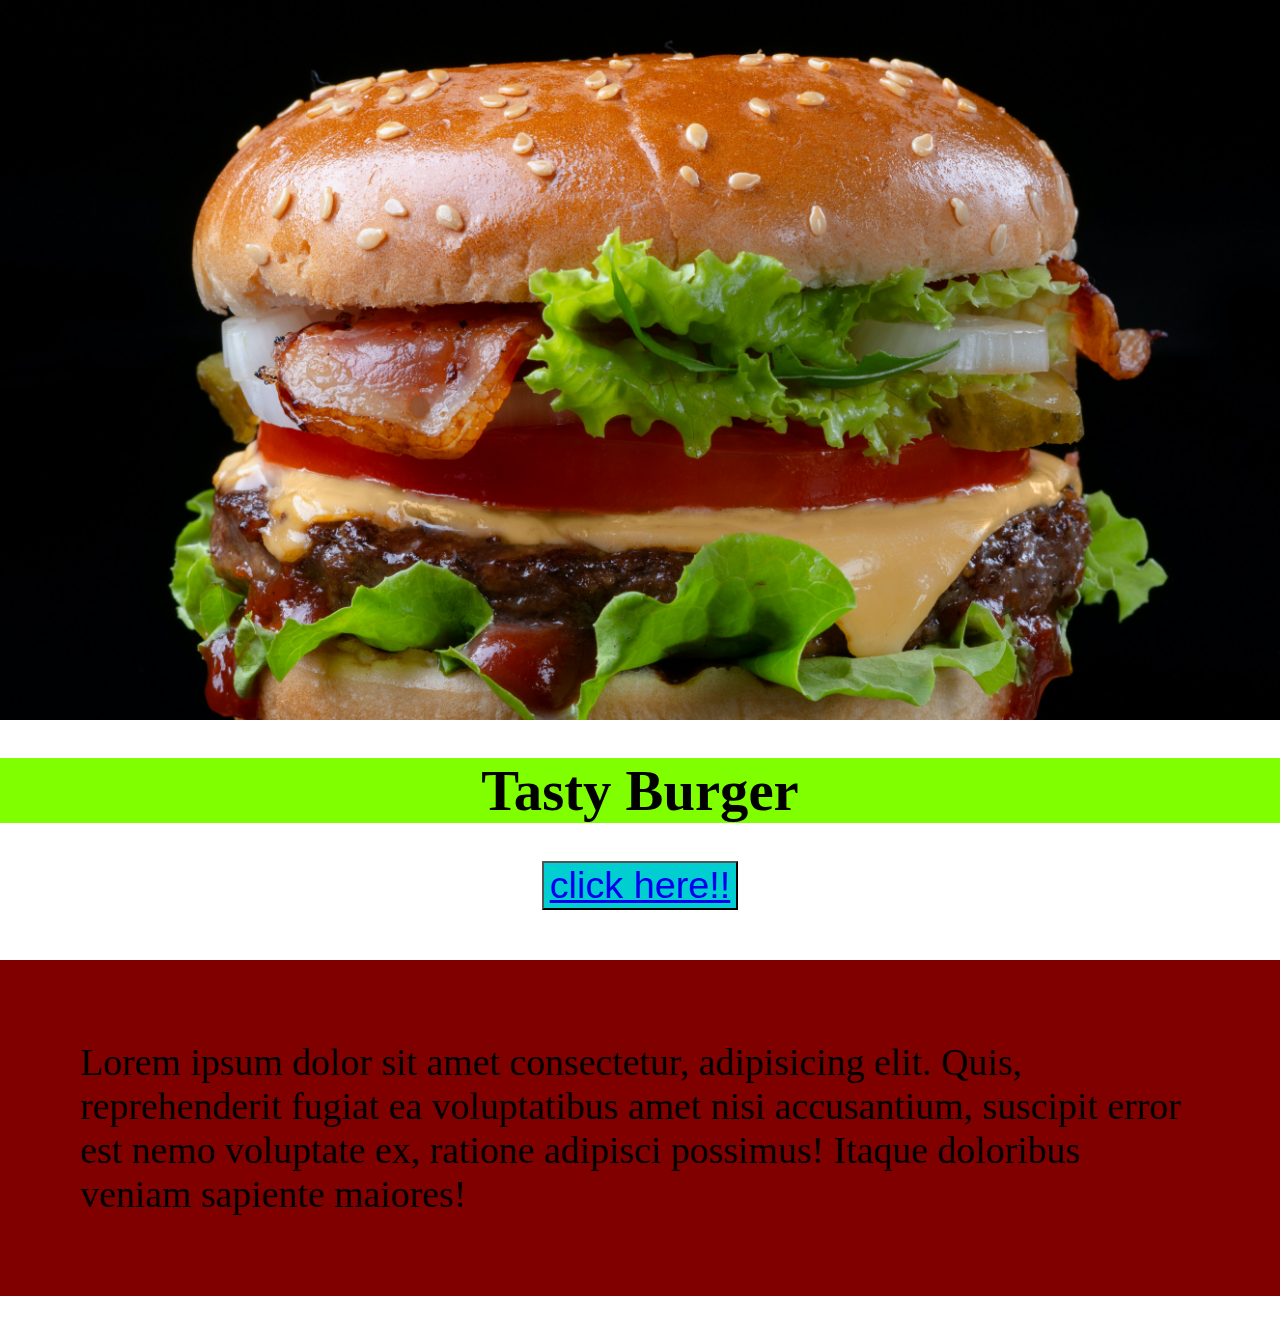
<file: burger.html>
<!DOCTYPE html>
<html lang="en">

<head>
    <meta charset="UTF-8">
    <meta http-equiv="X-UA-Compatible" content="IE=edge">
    <meta name="viewport" content="width=device-width, initial-scale=1.0">
    <title>Burger</title>
    <style>
        body {
            margin: 0%;
        }

        #parallax {
            background-image: url("BurgerLandingpage.jpg");
            background-position: center;
            background-attachment: fixed;
            background-repeat: no-repeat;
            background-size: 100%;
            height: 80vh;
        }

        #burger {
            text-align: center;
        }
    </style>
</head>

<body>
    <div id="parallax"></div>
    <div id="burger">
        <h1 style="background-color: chartreuse; font-size: 15mm;">Tasty Burger</h1>
        <button style="background-color: darkturquoise; font-size: 10mm;"><a href="pexels-ron-lach-8879534.mp4"> click
                here!!</a></button>
    </div>
    <div>
        <p style="background-color: maroon;font-size: 10mm;padding: 80px;margin-top: 50px;">Lorem ipsum dolor sit amet consectetur, adipisicing elit. Quis, reprehenderit fugiat ea voluptatibus amet
            nisi accusantium, suscipit error est nemo voluptate ex, ratione adipisci possimus! Itaque doloribus veniam
            sapiente maiores!</p>
    </div>
</body>

</html>
</file>
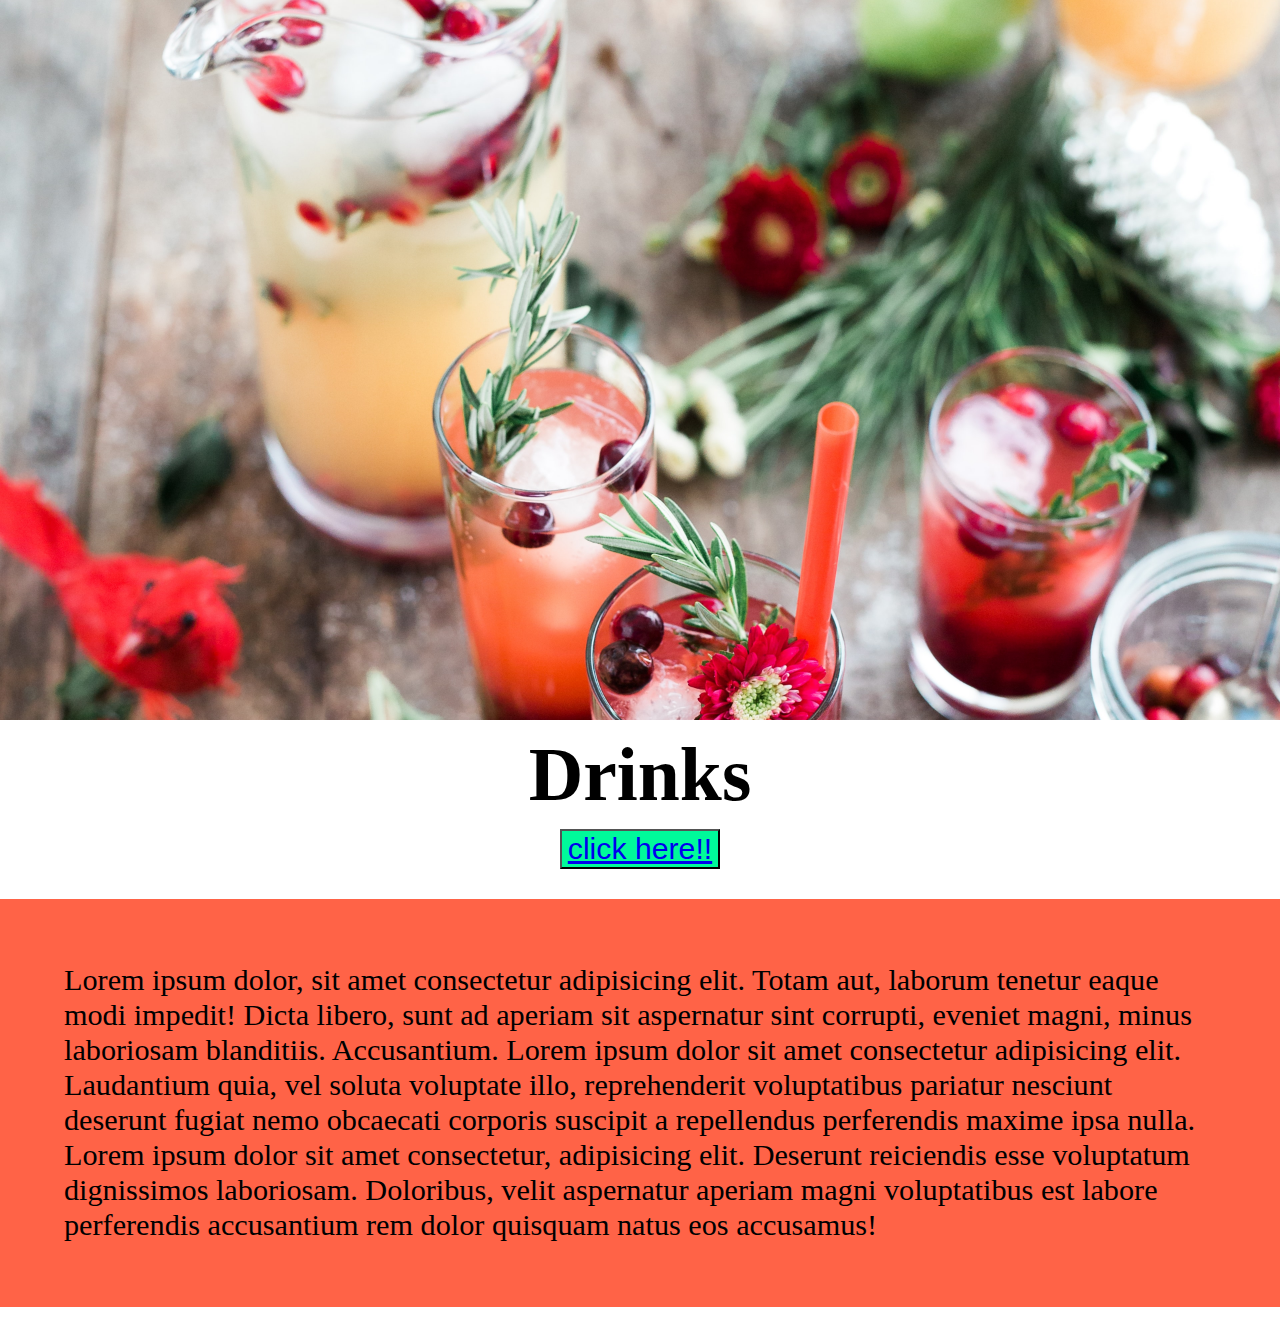
<file: drinks.html>
<!DOCTYPE html>
<html lang="en">

<head>
    <meta charset="UTF-8">
    <meta http-equiv="X-UA-Compatible" content="IE=edge">
    <meta name="viewport" content="width=device-width, initial-scale=1.0">
    <title>drinks</title>
    <style>
        body {
            margin: 0%;
        }

        #parallax {
            background-image: url("DrinksLandingimage.jpg");
            background-position: center;
            background-repeat: no-repeat;
            background-attachment: fixed;
            height: 80vh;
            background-size: 100%;

        }

        #drinks {
            text-align: center;
            font-size: 10mm;
            line-height: 2mm;
        }

        p {
            background-color: tomato;
            font-size: 8mm;
            padding: 5%;
            
        }
    </style>
</head>

<body>
    <div id="parallax"></div>
    <div id="drinks">
        <h1>Drinks</h1>
        <button style="background-color: mediumspringgreen;font-size: 8mm;"><a href="Pexels Videos 2908.mp4">click
                here!!</a>
                </button>

    </div>
    <div>
        <p>Lorem ipsum dolor, sit amet consectetur adipisicing elit. Totam aut, laborum tenetur eaque modi impedit!
            Dicta libero, sunt ad aperiam sit aspernatur sint corrupti, eveniet magni, minus laboriosam blanditiis.
            Accusantium. Lorem ipsum dolor sit amet consectetur adipisicing elit. Laudantium quia, vel soluta voluptate
            illo, reprehenderit voluptatibus pariatur nesciunt deserunt fugiat nemo obcaecati corporis suscipit a
            repellendus perferendis maxime ipsa nulla. Lorem ipsum dolor sit amet consectetur, adipisicing elit.
            Deserunt reiciendis esse voluptatum dignissimos laboriosam. Doloribus, velit aspernatur aperiam magni
            voluptatibus est labore perferendis accusantium rem dolor quisquam natus eos accusamus!</p>
    </div>

</body>

</html>
</file>
